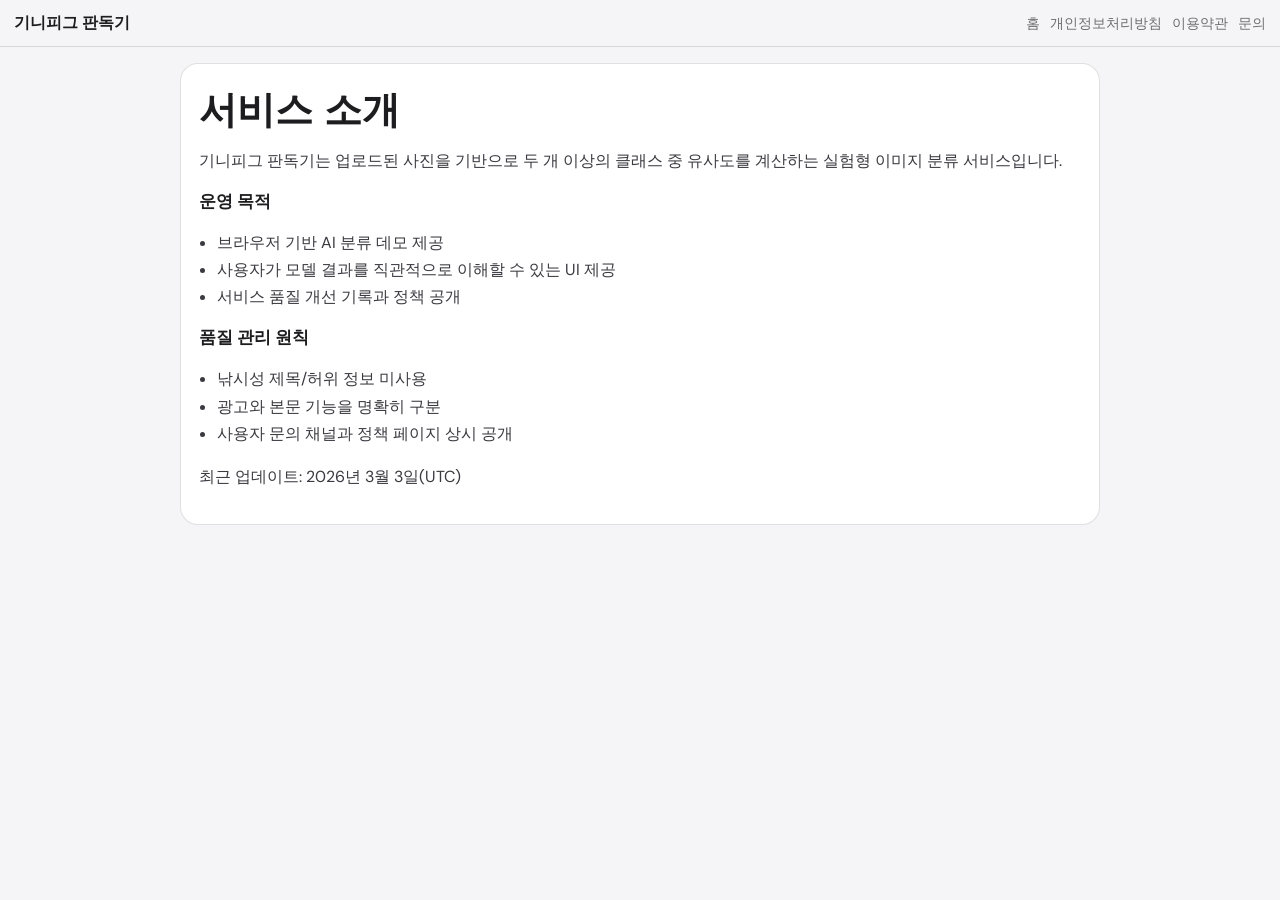
<file: about.html>
<!doctype html>
<html lang="ko">
<head>
  <meta charset="UTF-8" />
  <meta name="viewport" content="width=device-width, initial-scale=1.0" />
  <title>서비스 소개 | 기니피그 판독기</title>
  <meta name="description" content="기니피그 판독기의 서비스 목적, 동작 방식, 업데이트 원칙을 안내합니다." />
  <link rel="canonical" href="/about.html" />
  <link rel="preconnect" href="https://fonts.googleapis.com" />
  <link rel="preconnect" href="https://fonts.gstatic.com" crossorigin />
  <link href="https://fonts.googleapis.com/css2?family=DM+Sans:wght@400;500;700;800&family=Montserrat:wght@700;800&display=swap" rel="stylesheet" />
  <link href="/style.css" rel="stylesheet" />
</head>
<body>
  <header class="top-nav">
    <a class="brand-link" href="/">기니피그 판독기</a>
    <nav class="nav-links">
      <a href="/">홈</a>
      <a href="/privacy.html">개인정보처리방침</a>
      <a href="/terms.html">이용약관</a>
      <a href="/contact.html">문의</a>
    </nav>
  </header>
  <main class="simple-page">
    <article>
      <h1>서비스 소개</h1>
      <p>기니피그 판독기는 업로드된 사진을 기반으로 두 개 이상의 클래스 중 유사도를 계산하는 실험형 이미지 분류 서비스입니다.</p>
      <h2>운영 목적</h2>
      <ul>
        <li>브라우저 기반 AI 분류 데모 제공</li>
        <li>사용자가 모델 결과를 직관적으로 이해할 수 있는 UI 제공</li>
        <li>서비스 품질 개선 기록과 정책 공개</li>
      </ul>
      <h2>품질 관리 원칙</h2>
      <ul>
        <li>낚시성 제목/허위 정보 미사용</li>
        <li>광고와 본문 기능을 명확히 구분</li>
        <li>사용자 문의 채널과 정책 페이지 상시 공개</li>
      </ul>
      <p>최근 업데이트: 2026년 3월 3일(UTC)</p>
    </article>
  </main>
</body>
</html>
</file>
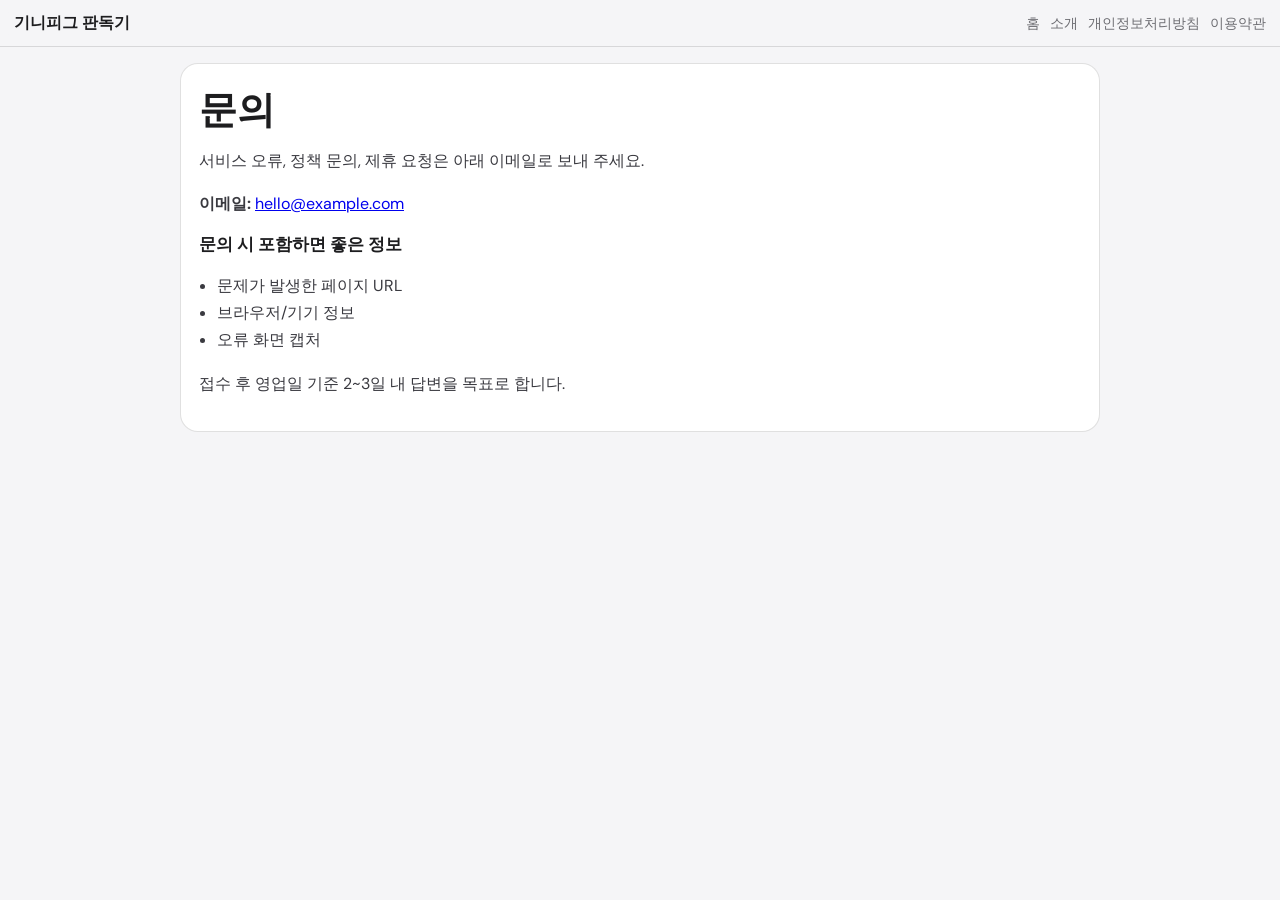
<file: contact.html>
<!doctype html>
<html lang="ko">
<head>
  <meta charset="UTF-8" />
  <meta name="viewport" content="width=device-width, initial-scale=1.0" />
  <title>문의 | 기니피그 판독기</title>
  <meta name="description" content="기니피그 판독기 문의 및 제휴 안내" />
  <link rel="canonical" href="/contact.html" />
  <link rel="preconnect" href="https://fonts.googleapis.com" />
  <link rel="preconnect" href="https://fonts.gstatic.com" crossorigin />
  <link href="https://fonts.googleapis.com/css2?family=DM+Sans:wght@400;500;700;800&family=Montserrat:wght@700;800&display=swap" rel="stylesheet" />
  <link href="/style.css" rel="stylesheet" />
</head>
<body>
  <header class="top-nav">
    <a class="brand-link" href="/">기니피그 판독기</a>
    <nav class="nav-links">
      <a href="/">홈</a>
      <a href="/about.html">소개</a>
      <a href="/privacy.html">개인정보처리방침</a>
      <a href="/terms.html">이용약관</a>
    </nav>
  </header>
  <main class="simple-page">
    <article>
      <h1>문의</h1>
      <p>서비스 오류, 정책 문의, 제휴 요청은 아래 이메일로 보내 주세요.</p>
      <p><strong>이메일:</strong> <a href="mailto:hello@example.com">hello@example.com</a></p>
      <h2>문의 시 포함하면 좋은 정보</h2>
      <ul>
        <li>문제가 발생한 페이지 URL</li>
        <li>브라우저/기기 정보</li>
        <li>오류 화면 캡처</li>
      </ul>
      <p>접수 후 영업일 기준 2~3일 내 답변을 목표로 합니다.</p>
    </article>
  </main>
</body>
</html>
</file>
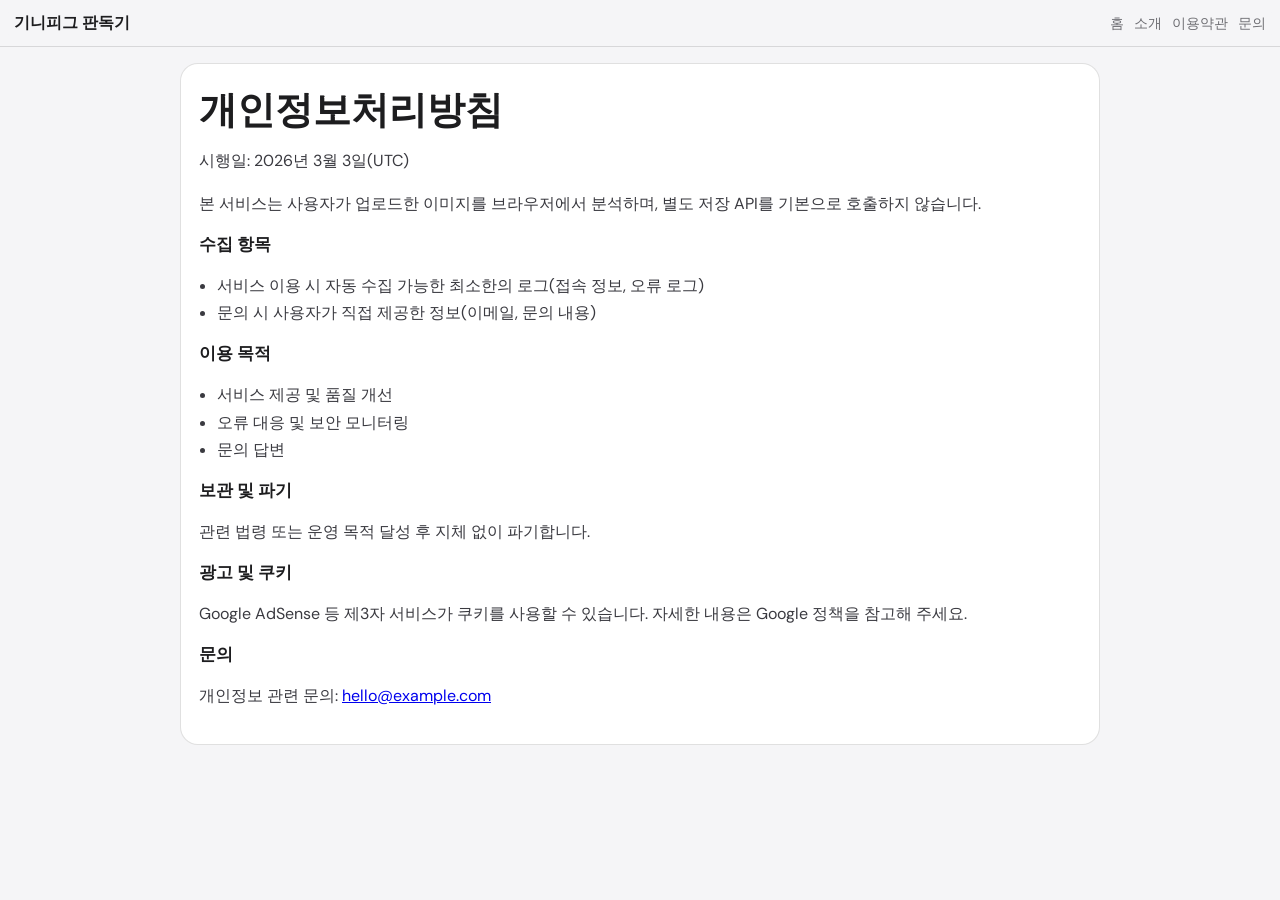
<file: privacy.html>
<!doctype html>
<html lang="ko">
<head>
  <meta charset="UTF-8" />
  <meta name="viewport" content="width=device-width, initial-scale=1.0" />
  <title>개인정보처리방침 | 기니피그 판독기</title>
  <meta name="description" content="기니피그 판독기 개인정보처리방침" />
  <link rel="canonical" href="/privacy.html" />
  <link rel="preconnect" href="https://fonts.googleapis.com" />
  <link rel="preconnect" href="https://fonts.gstatic.com" crossorigin />
  <link href="https://fonts.googleapis.com/css2?family=DM+Sans:wght@400;500;700;800&family=Montserrat:wght@700;800&display=swap" rel="stylesheet" />
  <link href="/style.css" rel="stylesheet" />
</head>
<body>
  <header class="top-nav">
    <a class="brand-link" href="/">기니피그 판독기</a>
    <nav class="nav-links">
      <a href="/">홈</a>
      <a href="/about.html">소개</a>
      <a href="/terms.html">이용약관</a>
      <a href="/contact.html">문의</a>
    </nav>
  </header>
  <main class="simple-page">
    <article>
      <h1>개인정보처리방침</h1>
      <p>시행일: 2026년 3월 3일(UTC)</p>
      <p>본 서비스는 사용자가 업로드한 이미지를 브라우저에서 분석하며, 별도 저장 API를 기본으로 호출하지 않습니다.</p>
      <h2>수집 항목</h2>
      <ul>
        <li>서비스 이용 시 자동 수집 가능한 최소한의 로그(접속 정보, 오류 로그)</li>
        <li>문의 시 사용자가 직접 제공한 정보(이메일, 문의 내용)</li>
      </ul>
      <h2>이용 목적</h2>
      <ul>
        <li>서비스 제공 및 품질 개선</li>
        <li>오류 대응 및 보안 모니터링</li>
        <li>문의 답변</li>
      </ul>
      <h2>보관 및 파기</h2>
      <p>관련 법령 또는 운영 목적 달성 후 지체 없이 파기합니다.</p>
      <h2>광고 및 쿠키</h2>
      <p>Google AdSense 등 제3자 서비스가 쿠키를 사용할 수 있습니다. 자세한 내용은 Google 정책을 참고해 주세요.</p>
      <h2>문의</h2>
      <p>개인정보 관련 문의: <a href="mailto:hello@example.com">hello@example.com</a></p>
    </article>
  </main>
</body>
</html>
</file>
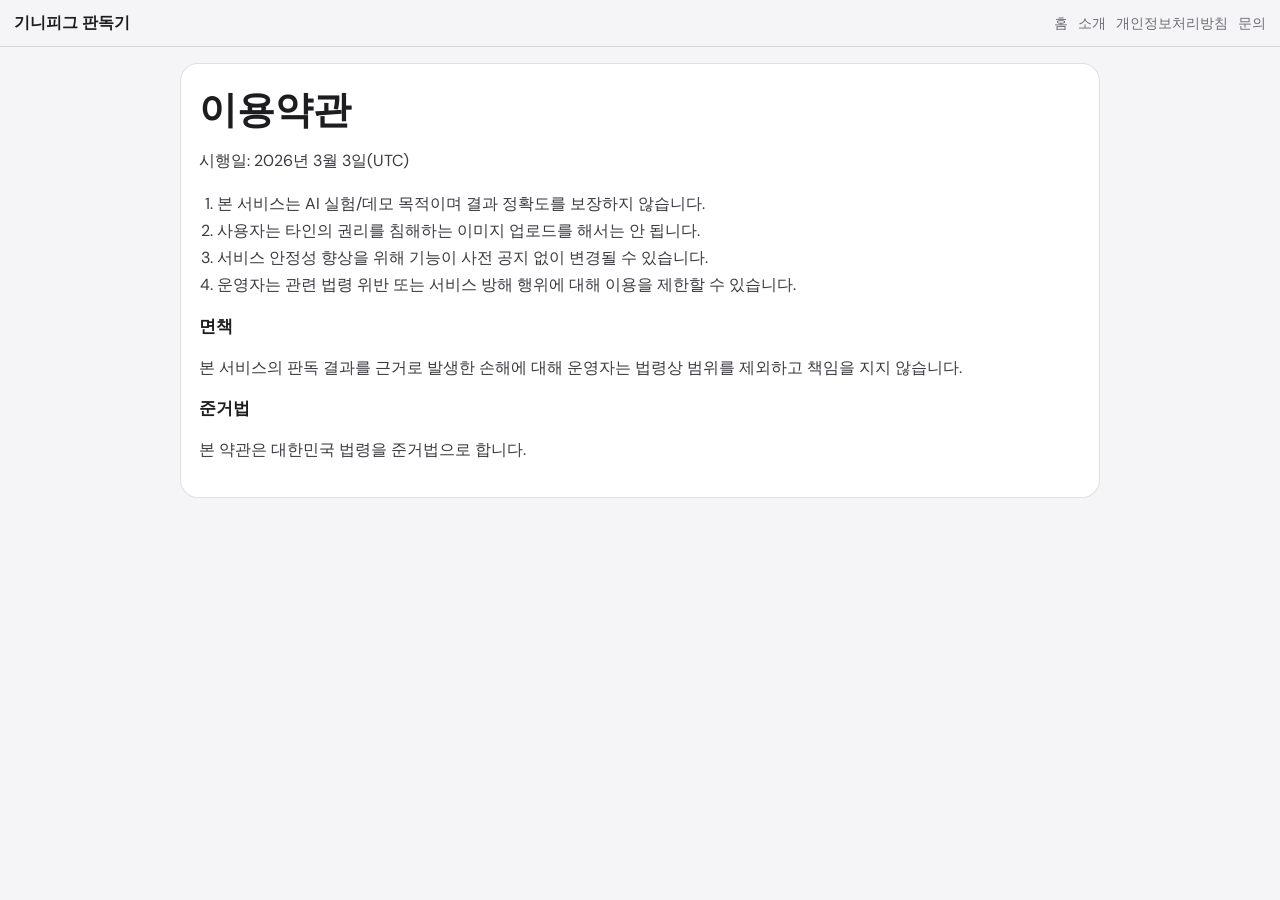
<file: terms.html>
<!doctype html>
<html lang="ko">
<head>
  <meta charset="UTF-8" />
  <meta name="viewport" content="width=device-width, initial-scale=1.0" />
  <title>이용약관 | 기니피그 판독기</title>
  <meta name="description" content="기니피그 판독기 이용약관" />
  <link rel="canonical" href="/terms.html" />
  <link rel="preconnect" href="https://fonts.googleapis.com" />
  <link rel="preconnect" href="https://fonts.gstatic.com" crossorigin />
  <link href="https://fonts.googleapis.com/css2?family=DM+Sans:wght@400;500;700;800&family=Montserrat:wght@700;800&display=swap" rel="stylesheet" />
  <link href="/style.css" rel="stylesheet" />
</head>
<body>
  <header class="top-nav">
    <a class="brand-link" href="/">기니피그 판독기</a>
    <nav class="nav-links">
      <a href="/">홈</a>
      <a href="/about.html">소개</a>
      <a href="/privacy.html">개인정보처리방침</a>
      <a href="/contact.html">문의</a>
    </nav>
  </header>
  <main class="simple-page">
    <article>
      <h1>이용약관</h1>
      <p>시행일: 2026년 3월 3일(UTC)</p>
      <ol>
        <li>본 서비스는 AI 실험/데모 목적이며 결과 정확도를 보장하지 않습니다.</li>
        <li>사용자는 타인의 권리를 침해하는 이미지 업로드를 해서는 안 됩니다.</li>
        <li>서비스 안정성 향상을 위해 기능이 사전 공지 없이 변경될 수 있습니다.</li>
        <li>운영자는 관련 법령 위반 또는 서비스 방해 행위에 대해 이용을 제한할 수 있습니다.</li>
      </ol>
      <h2>면책</h2>
      <p>본 서비스의 판독 결과를 근거로 발생한 손해에 대해 운영자는 법령상 범위를 제외하고 책임을 지지 않습니다.</p>
      <h2>준거법</h2>
      <p>본 약관은 대한민국 법령을 준거법으로 합니다.</p>
    </article>
  </main>
</body>
</html>
</file>
<file: style.css>
:root {
  --bg: #f5f5f7;
  --text: #1d1d1f;
  --muted: #6e6e73;
  --card: #ffffff;
  --line: rgba(0, 0, 0, 0.12);
  --accent: #0071e3;
  --good: #0c8a43;
}

* {
  box-sizing: border-box;
}

html,
body {
  margin: 0;
  padding: 0;
  font-family: "DM Sans", sans-serif;
  color: var(--text);
  background: var(--bg);
}

.top-nav {
  position: sticky;
  top: 0;
  z-index: 10;
  display: flex;
  justify-content: space-between;
  gap: 10px;
  align-items: center;
  padding: 12px 14px;
  background: rgba(245, 245, 247, 0.92);
  backdrop-filter: blur(10px);
  border-bottom: 1px solid var(--line);
}

.brand-link {
  text-decoration: none;
  color: var(--text);
  font-weight: 800;
}

.nav-links {
  display: flex;
  gap: 10px;
  overflow-x: auto;
}

.nav-links a {
  white-space: nowrap;
  text-decoration: none;
  color: var(--muted);
  font-size: 0.86rem;
}

.app {
  width: min(980px, 100% - 24px);
  margin: 16px auto 24px;
  display: grid;
  gap: 12px;
}

.hero,
.card {
  border: 1px solid var(--line);
  border-radius: 22px;
  background: var(--card);
}

.hero {
  position: relative;
  overflow: hidden;
  padding: 24px 16px;
}

.eyebrow {
  margin: 0;
  color: var(--accent);
  font-size: 0.72rem;
  font-weight: 800;
  letter-spacing: 0.14em;
}

h1,
h2 {
  margin: 0;
}

h1 {
  margin-top: 8px;
  font-family: "Montserrat", sans-serif;
  font-size: clamp(2rem, 8.5vw, 3.2rem);
  line-height: 1.06;
}

.hero-copy {
  margin: 10px 0 0;
  color: var(--muted);
  max-width: 40ch;
  line-height: 1.5;
}

.guinea {
  position: absolute;
  right: 10px;
  bottom: 10px;
  width: 170px;
  max-width: 40vw;
  filter: drop-shadow(0 10px 16px rgba(0, 0, 0, 0.15));
}

#guineaCutout {
  width: 100%;
  display: block;
}

.card {
  padding: 16px;
}

h2 {
  font-size: 1.05rem;
  font-weight: 800;
}

#fileInput {
  margin-top: 10px;
  width: 100%;
}

.preview-wrap {
  margin-top: 10px;
  min-height: 210px;
  border-radius: 18px;
  border: 1px dashed rgba(0, 0, 0, 0.18);
  background: #fcfcff;
  display: grid;
  place-items: center;
  overflow: hidden;
}

#imagePreview {
  width: 100%;
  display: none;
}

#previewHint {
  margin: 0;
  color: #8b8b91;
  font-size: 0.92rem;
}

.action {
  margin-top: 12px;
  width: 100%;
  border: none;
  border-radius: 999px;
  background: var(--accent);
  color: #fff;
  padding: 12px;
  font-size: 0.95rem;
  font-weight: 700;
  cursor: pointer;
}

.action:disabled {
  opacity: 0.45;
  cursor: not-allowed;
}

.hint {
  margin: 10px 0 0;
  color: var(--muted);
  font-size: 0.85rem;
}

.top-result {
  margin: 10px 0;
  color: var(--good);
  font-size: 1.05rem;
  font-weight: 800;
}

.result-photo-wrap {
  margin-bottom: 10px;
  border: 1px solid var(--line);
  border-radius: 14px;
  min-height: 160px;
  background: #fff;
  display: grid;
  place-items: center;
  overflow: hidden;
}

#resultPhoto {
  display: none;
  width: 100%;
}

.result-bars {
  display: grid;
  gap: 8px;
}

.result-row {
  display: grid;
  grid-template-columns: 102px 1fr 58px;
  gap: 8px;
  align-items: center;
  font-size: 0.9rem;
}

.bar-track {
  width: 100%;
  height: 10px;
  border-radius: 999px;
  overflow: hidden;
  background: #e7e7ec;
}

.bar-fill {
  width: 0;
  height: 100%;
  transition: width 220ms ease;
  background: linear-gradient(90deg, #60a5fa, #0071e3);
}

.text-card p,
.text-card li,
.text-card summary {
  color: #3a3a40;
  line-height: 1.6;
}

.text-card ol,
.text-card ul {
  margin: 10px 0 0;
  padding-left: 18px;
}

details {
  margin-top: 10px;
  border-top: 1px solid var(--line);
  padding-top: 10px;
}

.site-footer {
  width: min(980px, 100% - 24px);
  margin: 0 auto 24px;
  border-top: 1px solid var(--line);
  padding-top: 14px;
  display: grid;
  gap: 8px;
}

.site-footer p {
  margin: 0;
  color: var(--muted);
  font-size: 0.84rem;
}

.site-footer nav {
  display: flex;
  gap: 10px;
  flex-wrap: wrap;
}

.site-footer a {
  color: var(--muted);
  text-decoration: none;
  font-size: 0.84rem;
}

.simple-page {
  width: min(920px, 100% - 24px);
  margin: 16px auto 24px;
}

.simple-page article {
  border: 1px solid var(--line);
  border-radius: 18px;
  background: #fff;
  padding: 18px;
}

.simple-page h1 {
  font-size: clamp(1.6rem, 7vw, 2.4rem);
}

.simple-page p,
.simple-page li {
  line-height: 1.7;
  color: #3a3a40;
}

.simple-page ul,
.simple-page ol {
  padding-left: 18px;
}

.sr-only {
  position: absolute;
  width: 1px;
  height: 1px;
  padding: 0;
  margin: -1px;
  overflow: hidden;
  clip: rect(0, 0, 0, 0);
  white-space: nowrap;
  border: 0;
}

@media (min-width: 860px) {
  .app {
    grid-template-columns: 1fr 1fr;
  }

  .hero {
    grid-column: 1 / -1;
    min-height: 280px;
    padding: 30px 24px;
  }

  .text-card {
    grid-column: 1 / -1;
  }

  .guinea {
    width: 230px;
    max-width: 28vw;
  }
}
</file>
